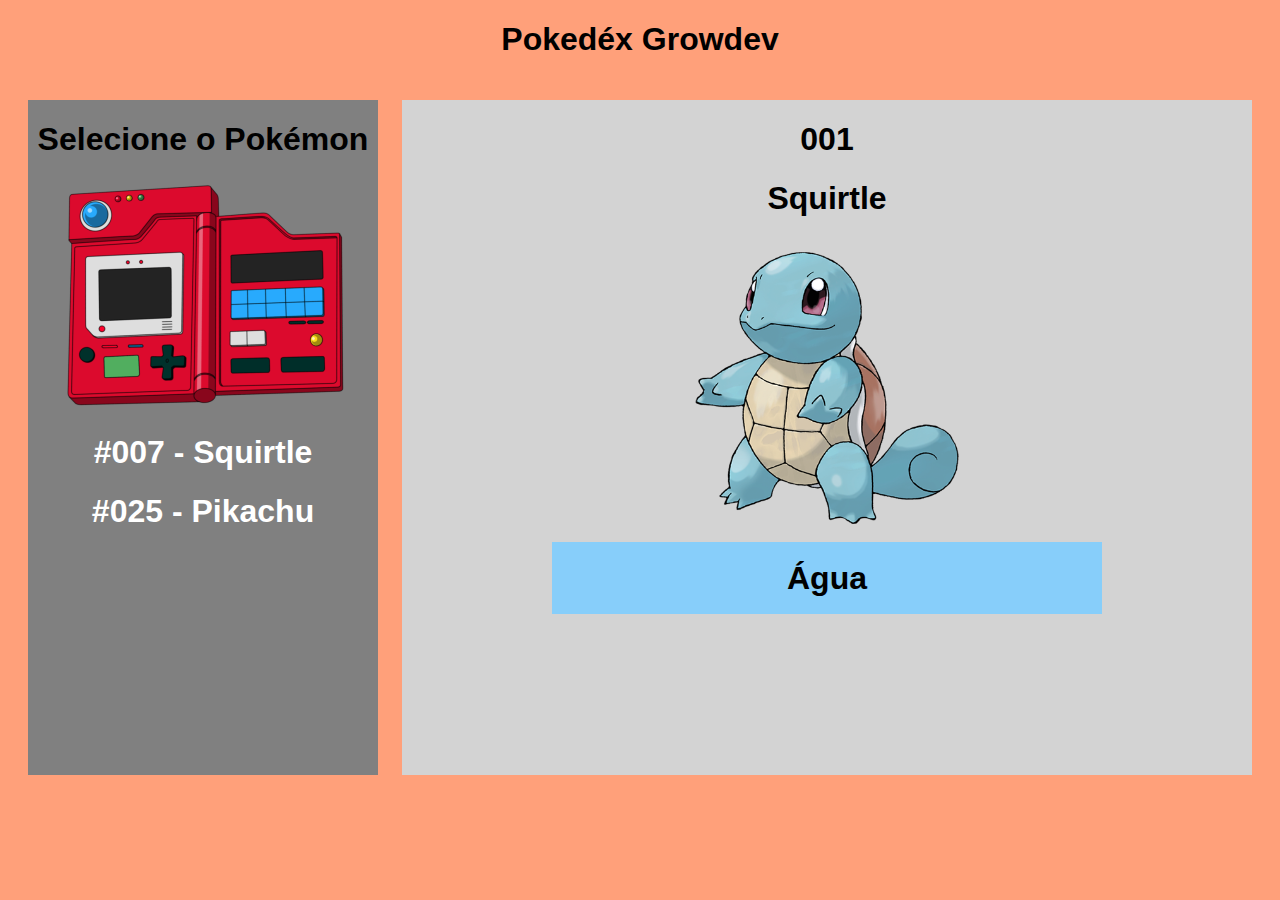
<file: index.html>
<!DOCTYPE html>
<html lang="pt-br">
  <head>
    <meta charset="utf-8" />
    <title>Pokedéx - #007 Squirtle</title>
    <link rel="stylesheet" href="./styles/style.css" />
  </head>

  <body>
    <h1 class="titlePage">Pokedéx Growdev</h1>
    <div class="layoutLeft">
      <!-- <p>Layout esquerdo</p> -->

      <h1>Selecione o Pokémon</h1>
      <img src="img/pokedex_300x229.png" />
      <a class="squirtleLink" href="index.html">
        <h1>#007 - Squirtle</h1>
      </a>
      <a class="pikachuLink" href="indexPikachu.html">
        <h1>#025 - Pikachu</h1>
      </a>
    </div>
    <div class="layoutRight">
      <!-- <p>Layout direito</p> -->

      <h1 id="paddingTitle">001</h1>
      <h1>Squirtle</h1>
      <img class="imgConfig300" src="img/007_squirtle_475x475.png" />

      <h1 class="centralizedElement powerStyle waterStyle">Água</h1>
    </div>
  </body>
</html>
</file>
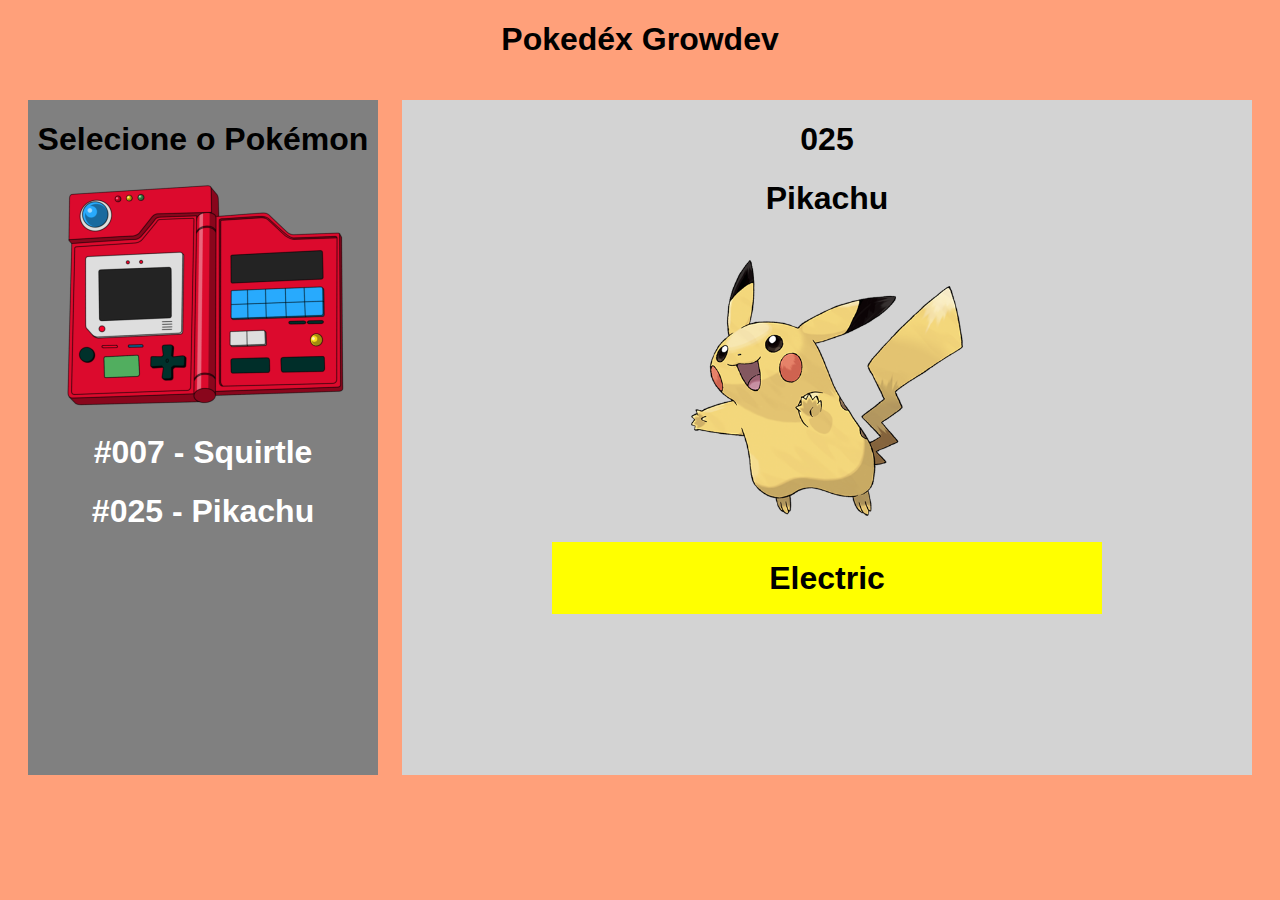
<file: indexPikachu.html>
<!DOCTYPE html>
<html lang="pt-br">
  <head>
    <meta charset="utf-8" />
    <title>Pokedéx - #025 Pikachu</title>
    <link rel="stylesheet" href="./styles/style.css" />
  </head>

  <body>
    <h1 class="titlePage">Pokedéx Growdev</h1>

    <div class="layoutRight">
      <!-- <p>Layout direito</p> -->

      <h1>025</h1>
      <h1>Pikachu</h1>
      <img class="imgConfig300" src="img/025_pikachu_475x475.png" />

      <h1 class="centralizedElement powerStyle electricStyle">Electric</h1>
    </div>

    <div class="layoutLeft">
      <!-- <p>Layout esquerdo</p> -->

      <h1>Selecione o Pokémon</h1>
      <img src="img/pokedex_300x229.png" />
      <a class="squirtleLink" href="index.html">
        <h1>#007 - Squirtle</h1>
      </a>
      <a class="pikachuLink" href="indexPikachu.html">
        <h1>#025 - Pikachu</h1>
      </a>
    </div>
  </body>
</html>
</file>
<file: styles/style.css>
.layoutLeft {
  background-color: gray;
  position: absolute;
  left: 28px;
  top: 100px;
  text-align: center;
  width: 350px;
  height: 75vh;
}

.layoutRight {
  background-color: lightgray;
  position: absolute;
  width: 850px;
  height: 75vh;
  right: 28px;
  top: 100px;
  text-align: center;
}

body {
  background-color: lightsalmon;
  font-family: Verdana, Geneva, Tahoma, sans-serif;
}

.titlePage {
  text-align: center;
}

h1 {
  padding: none;
}

/* links */
.pikachuLink:hover {
  color: yellow;
}

.squirtleLink:hover {
  color: blue;
}

.imgConfig300 {
  height: 300px;
  padding: 0 275px;
}

.powerStyle {
  text-align: center;
  margin: auto 150px;
  line-height: 72px;
}

.waterStyle {
  background-color: lightskyblue;
  color: black;
}

.electricStyle {
  background-color: yellow;
  color: black;
}

a {
  text-decoration: none;
  color: white;
}
</file>
